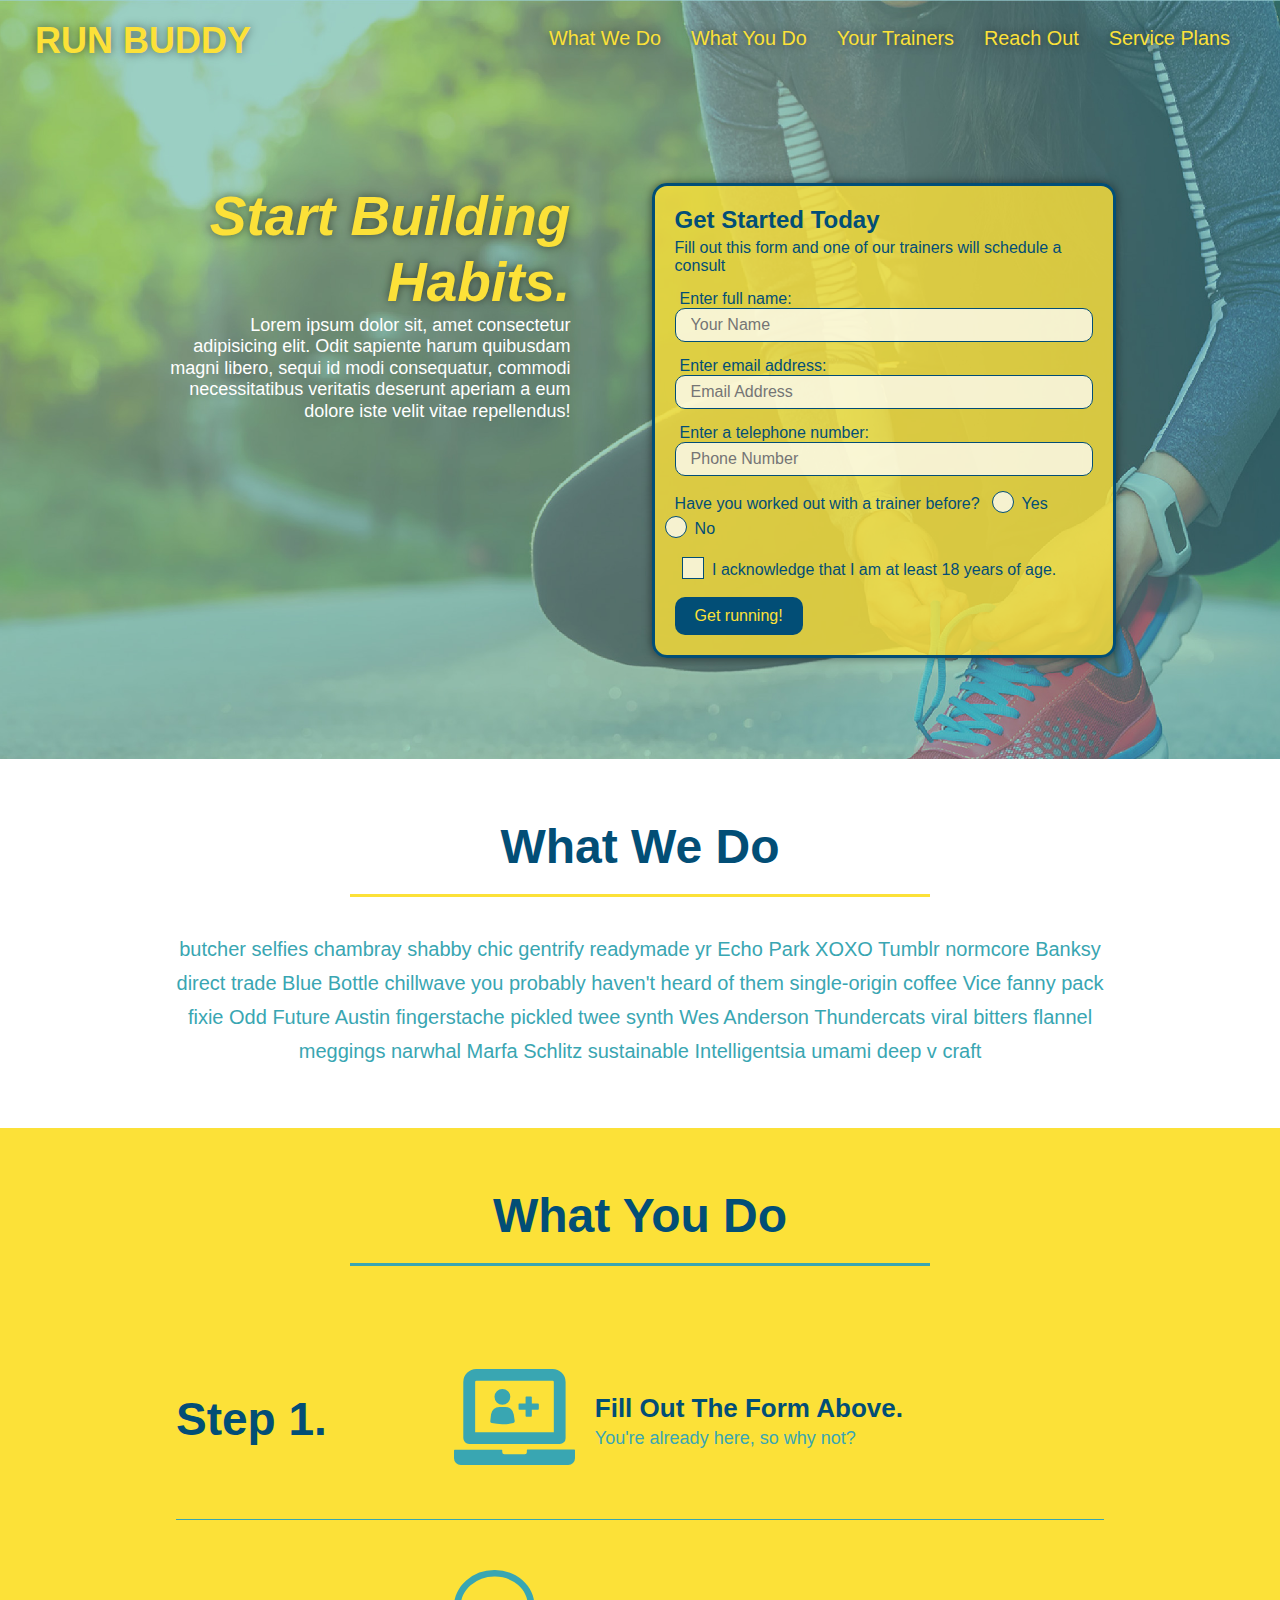
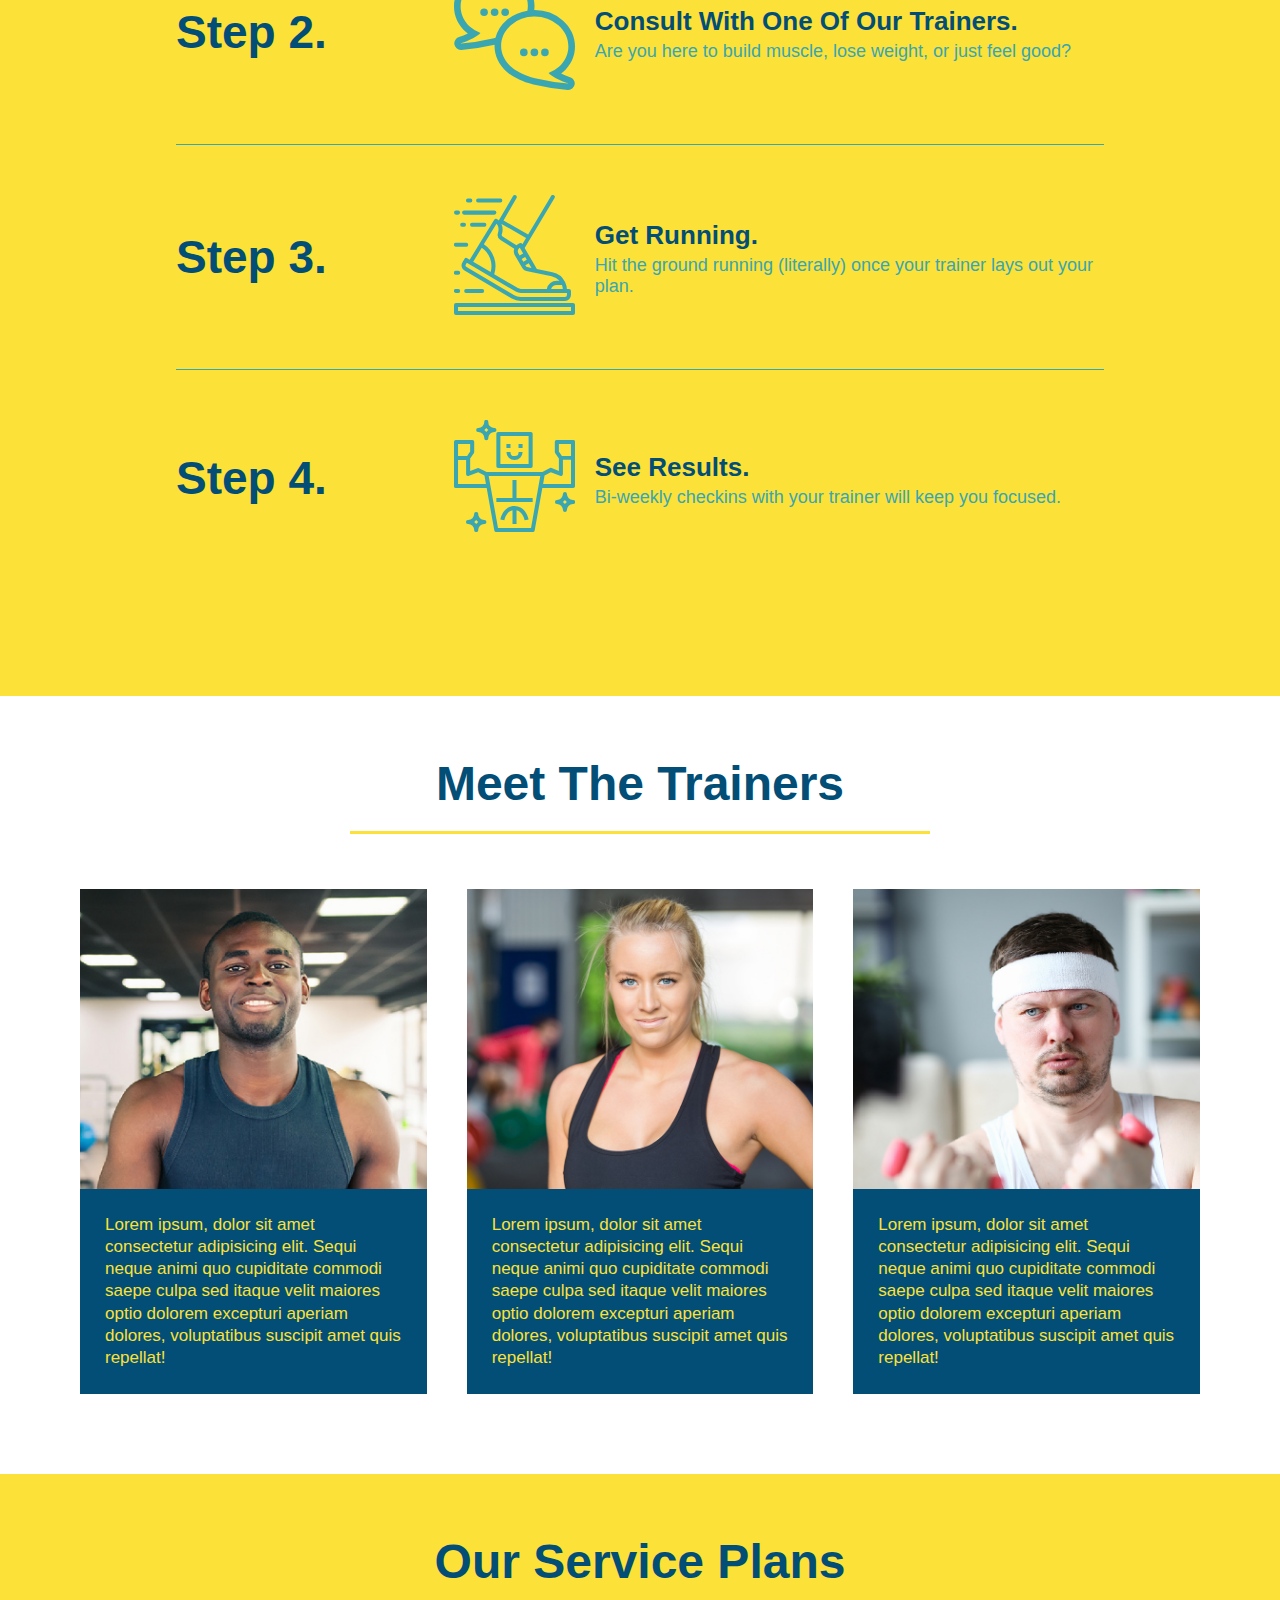
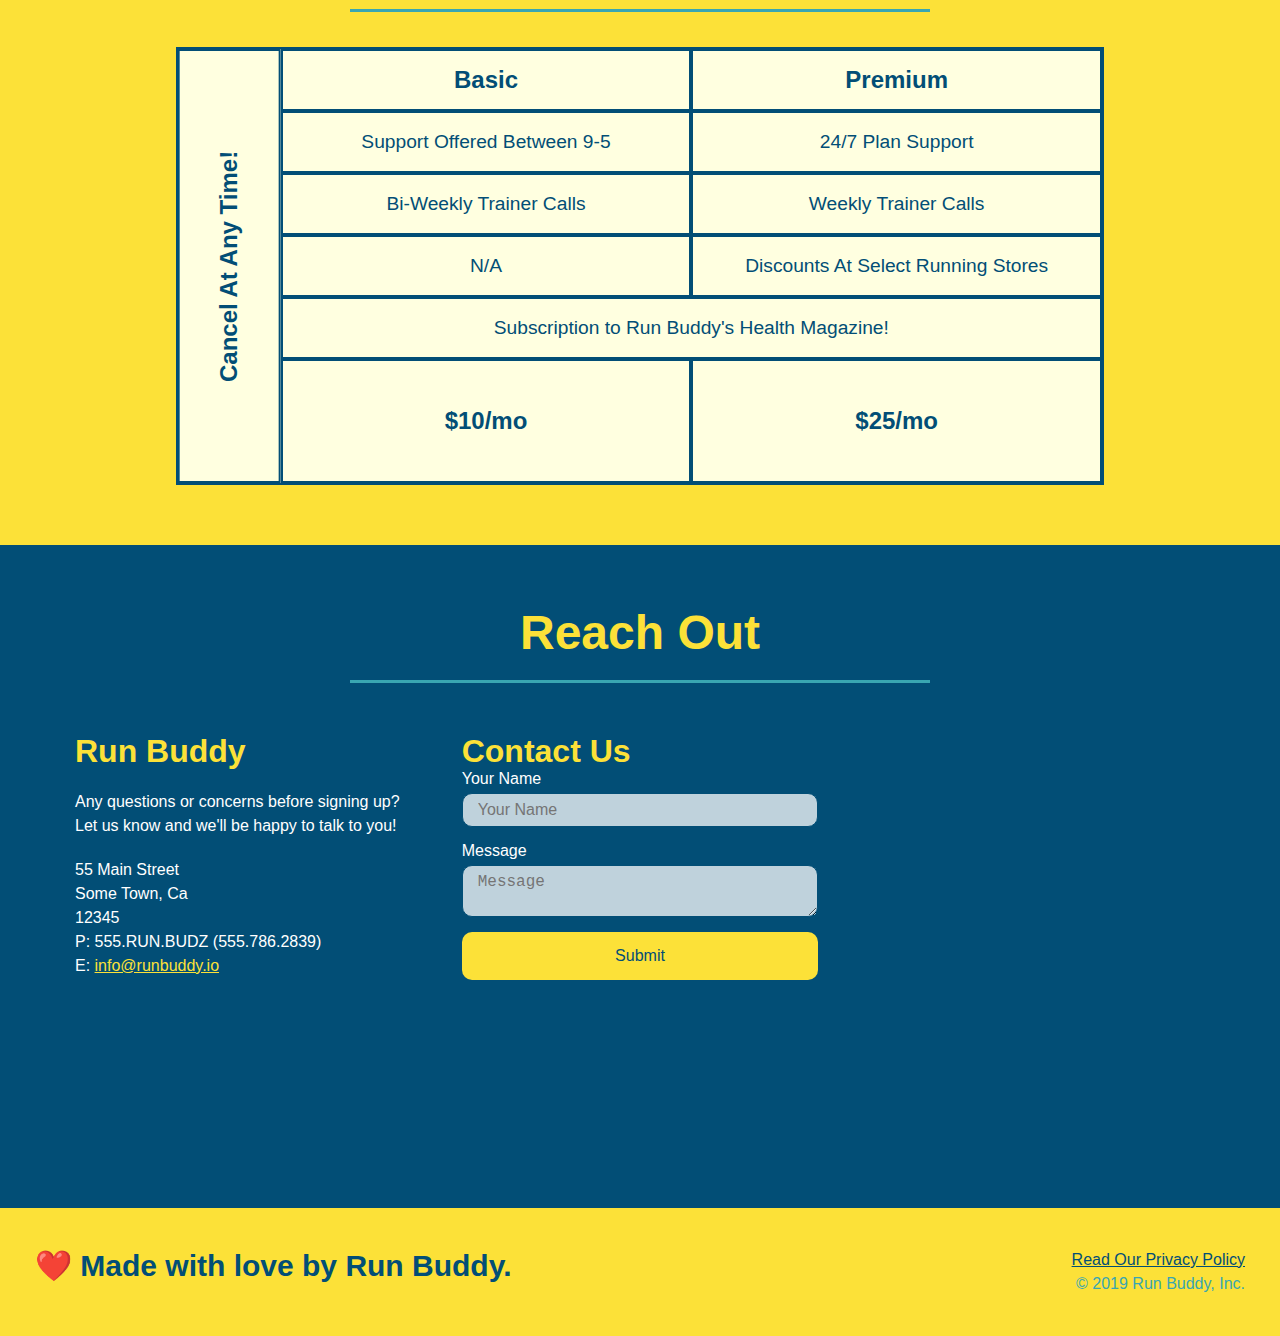
<file: index.html>
<!DOCTYPE html>
<html lang="en">

<head>
    <meta name="viewport" content="width=device-width, initial-scale=1.0" />
    <meta charset="UTF-8">
    <title>Run Buddy</title>
    <link rel="stylesheet" href="./assets/css/style.css" />
</head>

<body>
    <!-- navigation -->
    <header>
        <h1>
            <a href="/">RUN BUDDY</a>
        </h1>
        <nav>
            <ul>
                <li>
                    <a href="#what-we-do">What We Do</a>
                </li>
                <li>
                    <a href="#what-you-do">What You Do</a>
                </li>
                <li>
                    <a href="#your-trainers">Your Trainers</a>
                </li>
                <li>
                    <a href="#reach-out">Reach Out</a>
                </li>
                <li>
                    <a href="#service-plans">Service Plans</a>
                </li>
            </ul>
        </nav>
    </header>

    <!-- hero/jumbotron -->
    <section class="hero">
        <div class="hero-cta">
            <h2>Start Building Habits.</h2>
            <p>
                Lorem ipsum dolor sit, amet consectetur adipisicing elit. Odit sapiente harum quibusdam magni libero,
                sequi id modi consequatur, commodi necessitatibus veritatis deserunt aperiam a eum dolore iste velit
                vitae repellendus!
            </p>
        </div>
        <div class="hero-form">
            <h3>Get Started Today</h3>
            <p>Fill out this form and one of our trainers will schedule a consult</p>
            <form>
                <label for="name">Enter full name:</label>
                <input class="form-input" type="text" placeholder="Your Name" name="name" id="name" />
                <label for="email">Enter email address:</label>
                <input class="form-input" type="email" placeholder="Email Address" name="email" id="email" />
                <label for="phone">Enter a telephone number:</label>
                <input class="form-input" type="tel" placeholder="Phone Number" name="phone" id="phone" />
                <p>
                    Have you worked out with a trainer before?
                    <span class="radio-wrapper">
                        <input type="radio" name="trainer-confirm" id="trainer-yes" />
                        <label for="trainer-yes">Yes</label>
                    </span>
                    <span class="radio-wrapper">
                        <input type="radio" name="trainer-confirm" id="trainer-no" />
                        <label for="trainer-no">No</label>
                    </span>
                </p>
                <p>
                    <span class="checkbox-wrapper">
                        <input type="checkbox" name="age-confirm" id="checkbox" />
                        <label for="checkbox"></label>
                        I acknowledge that I am at least 18 years of age.
                        </label>
                    </span>
                </p>
                <button type="submit">
                    Get running!
                </button>
            </form>
        </div>
    </section>

    <!-- "what we do" section -->
    <section id="what-we-do" class="intro">
        <div class="flex-row">
            <h2 class="section-title primary-border">What We Do</h2>
        </div>
        <div class="flex-row">
            <p>
                butcher selfies chambray shabby chic gentrify readymade yr Echo Park XOXO Tumblr normcore Banksy direct
                trade Blue Bottle chillwave you probably haven't heard of them single-origin coffee Vice fanny pack
                fixie Odd Future Austin fingerstache pickled twee synth Wes Anderson Thundercats viral bitters flannel
                meggings narwhal Marfa Schlitz sustainable Intelligentsia umami deep v craft
            </p>
        </div>
    </section>

    <!-- "what you do" section -->
    <section id="what-you-do" class="steps">
        <div class="flex-row">
            <h2 class="section-title secondary-border">What You Do</h2>
        </div><br>
        <div class="step">
            <h3>Step 1.</h3>
            <div class="step-info">
                <div class="step-img">
                    <img src="./assets/images/step-1.svg" alt="" />
                </div>
                <div class="step-text">
                    <h4>Fill Out The Form Above.</h4>
                    <p>You're already here, so why not?</p>
                </div>
            </div>
        </div>
        <div class="step">
            <h3>Step 2.</h3>
            <div class="step-info">
                <div class="step-img">
                    <img src="./assets/images/step-2.svg" alt="" />
                </div>
                <div class="step-text">
                    <h4>Consult With One Of Our Trainers.</h4>
                    <p>Are you here to build muscle, lose weight, or just feel good?</p>
                </div>
            </div>
        </div>
        <div class="step">
            <h3>Step 3.</h3>
            <div class="step-info">
                <div class="step-img">
                    <img src="./assets/images/step-3.svg" alt="" />
                </div>
                <div class="step-text">
                    <h4>Get Running.</h4>
                    <p>Hit the ground running (literally) once your trainer lays out your plan.</p>
                </div>
            </div>
        </div>
        <div class="step">
            <h3>Step 4.</h3>
            <div class="step-info">
                <div class="step-img">
                    <img src="./assets/images/step-4.svg" alt="" />
                </div>
                <div class="step-text">
                    <h4>See Results.</h4>
                    <p>Bi-weekly checkins with your trainer will keep you focused.</p>
                </div>
            </div>
        </div>
    </section>

    <!-- "meet the trainers" section -->
    <section id="your-trainers">
        <div class="flex-row">
            <h2 class="section-title primary-border">Meet The Trainers</h2>
        </div>
        <div class="trainers">
            <article class="trainer">
                <div class="trainer-img trainer-1">
                    <div>
                        <h3>Arron Stephens</h3>
                        <h4>Speed / Strength</h4>
                    </div>
                </div>
                <div class="trainer-bio">
                    <h3>Arron Stephens</h3>
                    <h4>Speed / Strength</h4>
                    <p>
                        Lorem ipsum, dolor sit amet consectetur adipisicing elit. Sequi neque animi quo cupiditate
                        commodi saepe culpa sed itaque velit maiores optio dolorem excepturi aperiam dolores,
                        voluptatibus suscipit amet quis repellat!
                    </p>
                </div>
            </article>

            <article class="trainer">
                <div class="trainer-img trainer-2">
                    <div>
                        <h3>Joanna Gill</h3>
                        <h4>Endurance</h4>
                    </div>
                </div>
                <div class="trainer-bio">
                    <h3>Joanna Gill</h3>
                    <h4>Endurance</h4>
                    <p>
                        Lorem ipsum, dolor sit amet consectetur adipisicing elit. Sequi neque animi quo cupiditate
                        commodi saepe culpa sed itaque velit maiores optio dolorem excepturi aperiam dolores,
                        voluptatibus suscipit amet quis repellat!
                    </p>
                </div>
            </article>

            <article class="trainer">
                <div class="trainer-img trainer-3">
                    <div>
                        <h3>Harry "the Headband" Smith</h3>
                        <h4>Strength</h4>
                    </div>
                </div>
                <div class="trainer-bio">
                    <h3>Harry "the Headband" Smith</h3>
                    <h4>Strength</h4>
                    <p>
                        Lorem ipsum, dolor sit amet consectetur adipisicing elit. Sequi neque animi quo cupiditate
                        commodi saepe culpa sed itaque velit maiores optio dolorem excepturi aperiam dolores,
                        voluptatibus suscipit amet quis repellat!
                    </p>
                </div>
            </article>
        </div>
    </section>

    <!-- "#service-plans" section -->
    <section id="service-plans" class="services">
        <h2 class="section-title secondary-border">
            Our Service Plans
        </h2>
        <div class="service-grid-wrapper">
            <div class="service-grid-container">
                <!-- Headers -->
                <div class="service-grid-item grid-head basic">
                    Basic
                </div>
                <div class="service-grid-item grid-head premium">
                    Premium
                </div>
                <!-- Body -->
                <div class="service-grid-item basic">
                    Support Offered Between 9-5
                </div>
                <div class="service-grid-item premium">
                    24/7 Plan Support
                </div>
                <div class="service-grid-item basic">
                    Bi-Weekly Trainer Calls
                </div>
                <div class="service-grid-item premium">
                    Weekly Trainer Calls
                </div>
                <div class="service-grid-item basic">
                    N/A
                </div>
                <div class="service-grid-item premium">
                    Discounts At Select Running Stores
                </div>
                <div class="service-grid-item both">
                    Subscription to Run Buddy's Health Magazine!
                </div>
                <div class="service-grid-item grid-price basic">
                    $10/mo
                </div>
                <div class="service-grid-item grid-price premium">
                    $25/mo
                </div>
                <div class="service-grid-item cancel">
                    Cancel At Any Time!
                </div>
            </div><!-- div service-grid-container -->
        </div><!-- div service-grid-wrapper -->
    </section>

    <!-- "reach out" section -->
    <section id="reach-out" class="contact">
        <div class="flex-row">
            <h2 class="section-title secondary-border">Reach Out</h2>
        </div>
        <div class="contact-info">
            <div>
                <h3>Run Buddy</h3>
                <p>
                    Any questions or concerns before signing up?
                    <br>
                    Let us know and we'll be happy to talk to you!
                </p>
                <address>
                    55 Main Street<br>
                    Some Town, Ca<br>
                    12345<br>
                    P: 555.RUN.BUDZ (555.786.2839)
                    <br>
                    E: <a href="mailto:info@runbuddy.io">info@runbuddy.io</a>
                </address>
            </div>
            <div class="contact-form">
                <h3>Contact Us</h3>
                <form>
                    <label for="contact-name">Your Name</label>
                    <input type="text" id="contact-name" placeholder="Your Name" />

                    <label for="contact-message">Message</label>
                    <textarea id="contact-message" placeholder="Message"></textarea>

                    <button type="submit">Submit</button>
                </form>
            </div>
            <iframe
                src="https://www.google.com/maps/embed?pb=!1m18!1m12!1m3!1d3307.898280891386!2d-118.47694399999999!3d33.995146399999996!2m3!1f0!2f0!3f0!3m2!1i1024!2i768!4f13.1!3m3!1m2!1s0x80c2bad24864448f%3A0xec0c122410632e3f!2sMain%20St%2C%20Los%20Angeles%2C%20CA!5e0!3m2!1sen!2sus!4v1588051365502!5m2!1sen!2sus"
                frameborder="0" style="border:0;" allowfullscreen="" aria-hidden="false" tabindex="0">
            </iframe>
        </div>
    </section>

    <!-- footer -->
    <footer>
        <h2>❤️ Made with love by Run Buddy.</h2>
        <div>
            <a href="./privacy-policy.html">Read Our Privacy Policy</a><br>
            &copy; 2019 Run Buddy, Inc.
        </div>
    </footer>
</body>

</html>
</file>
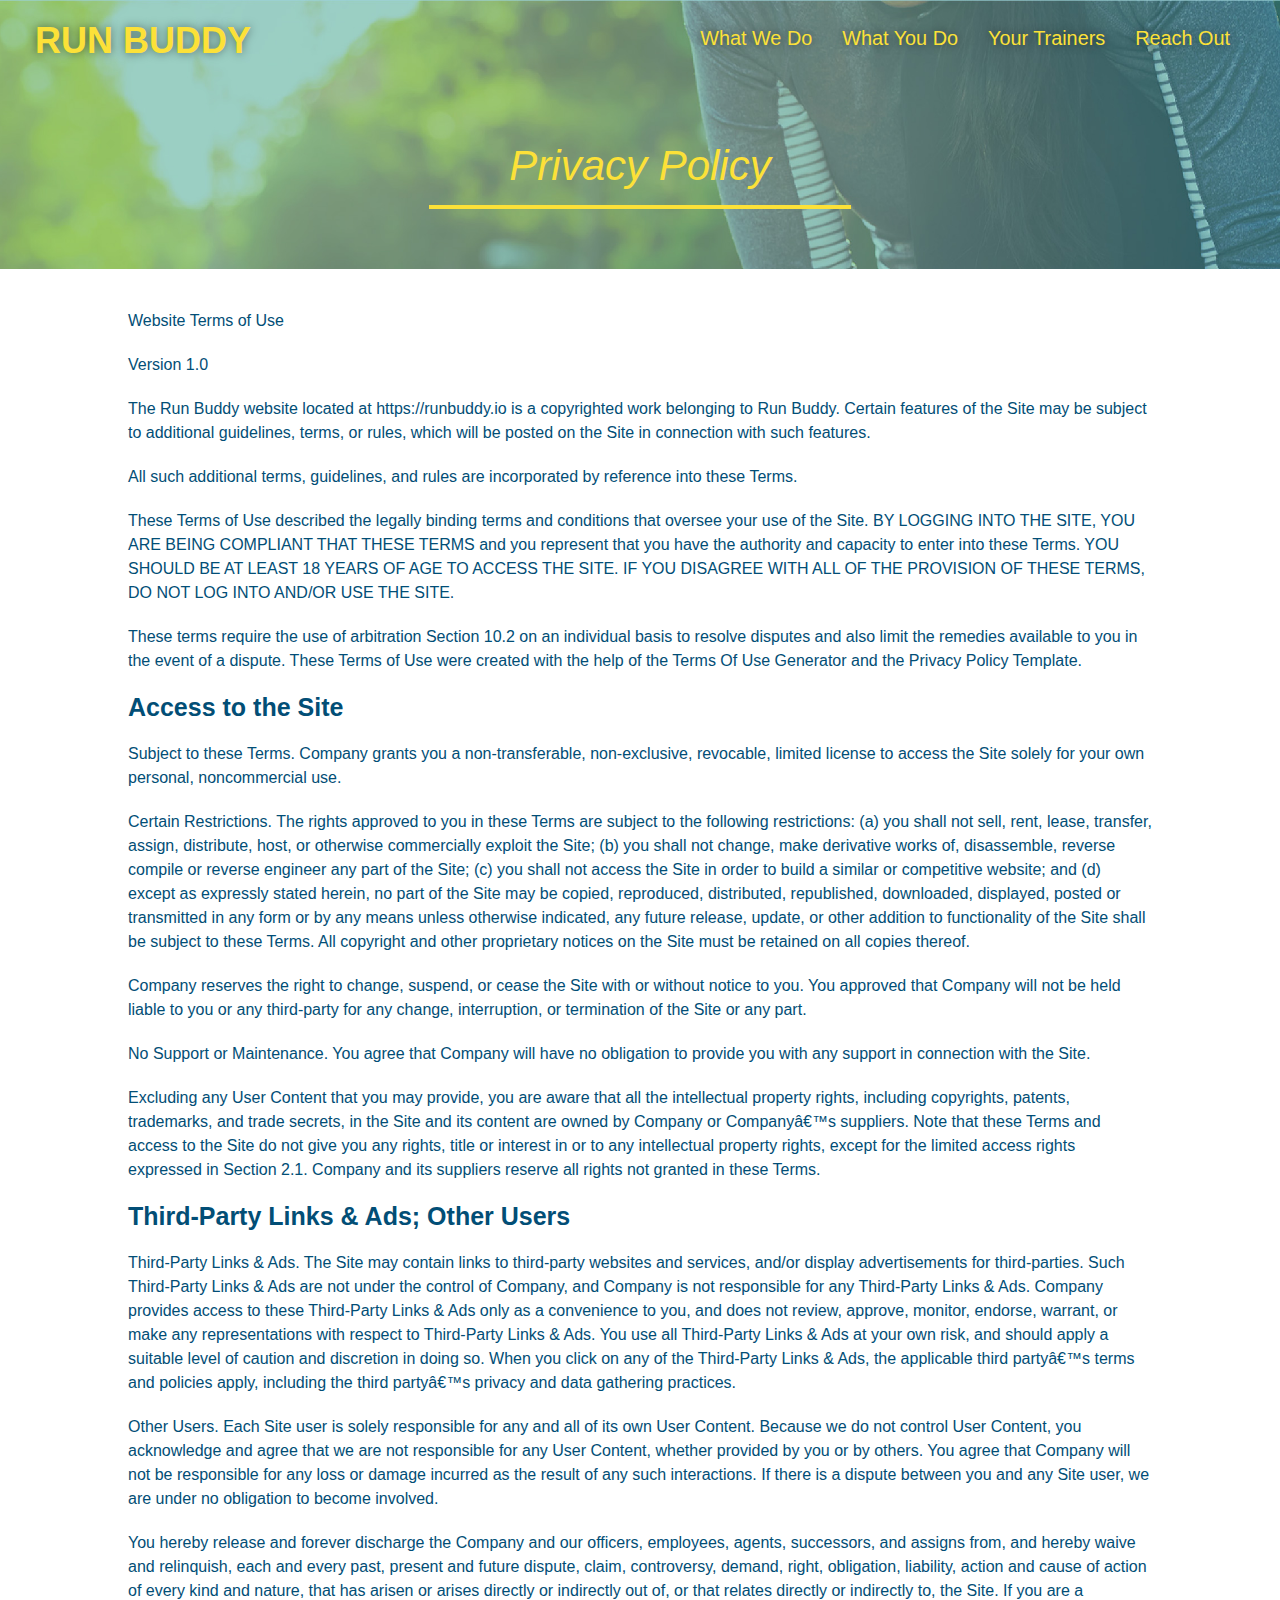
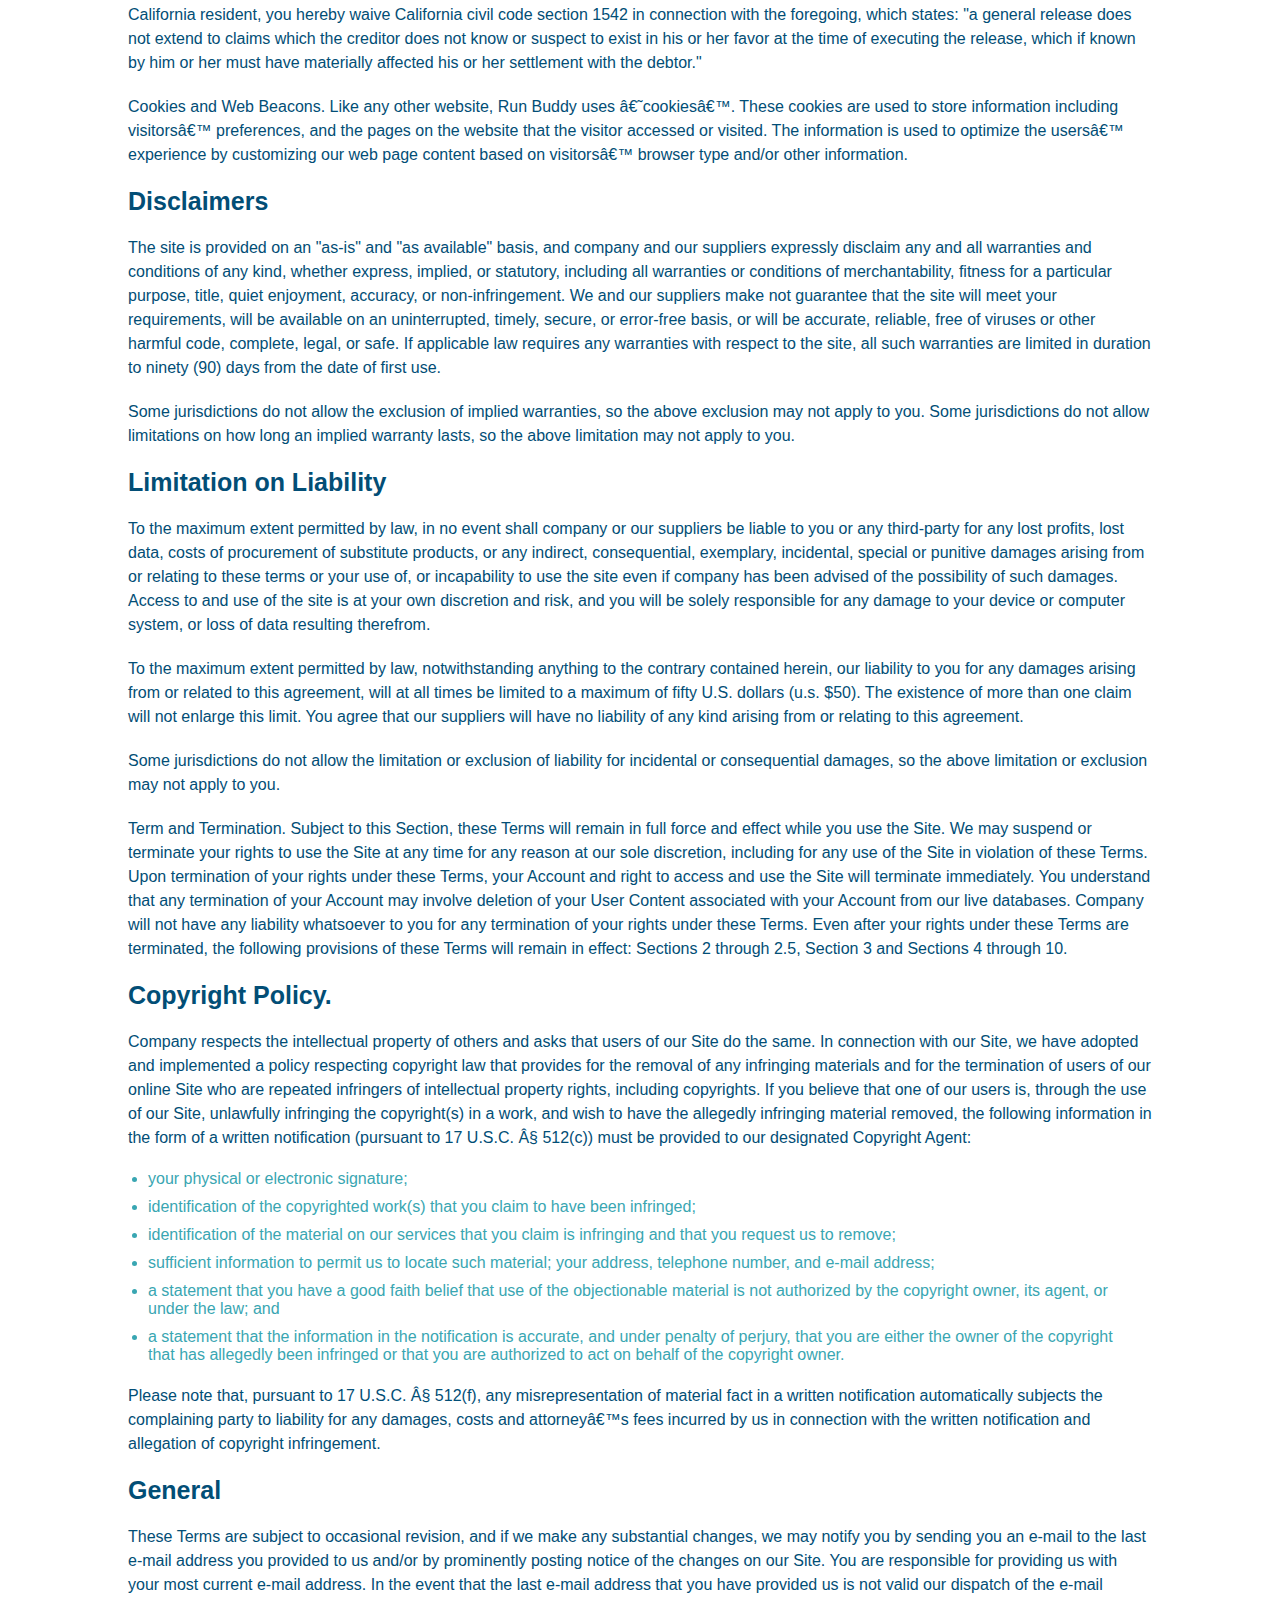
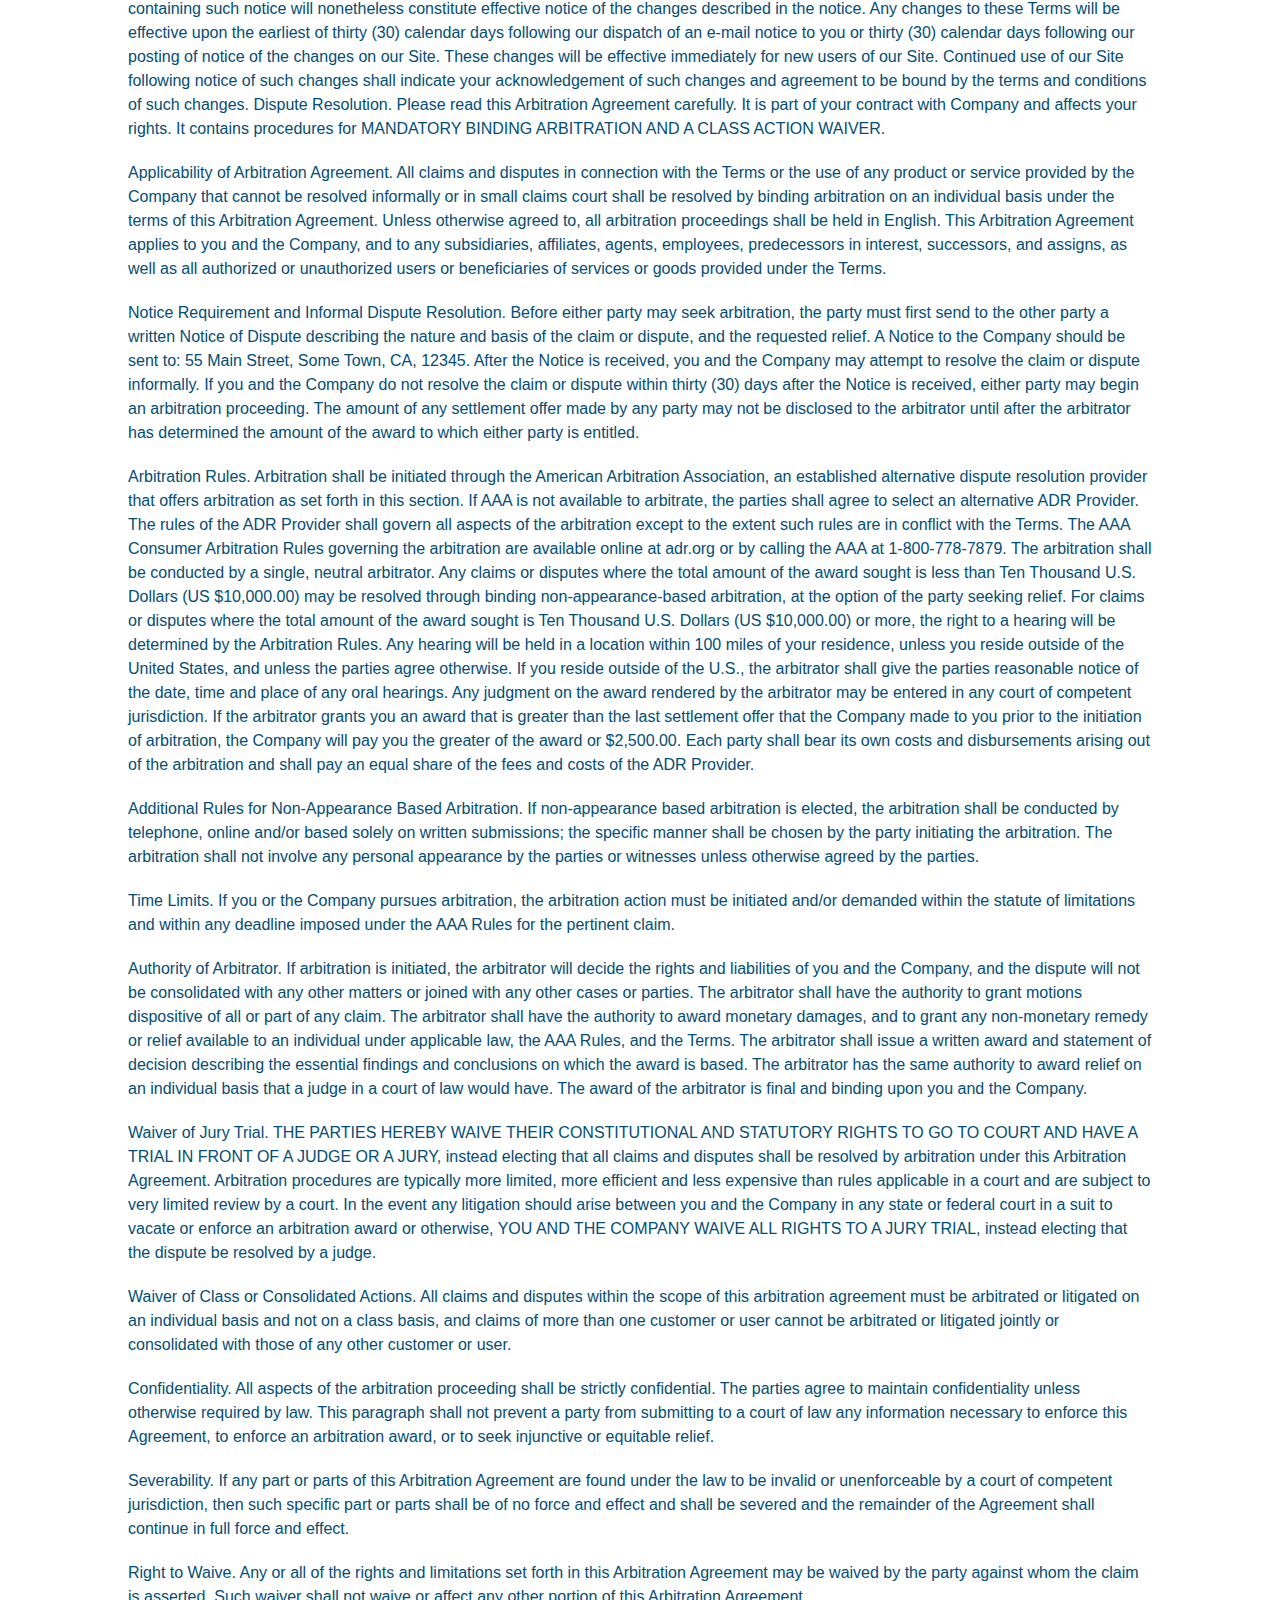
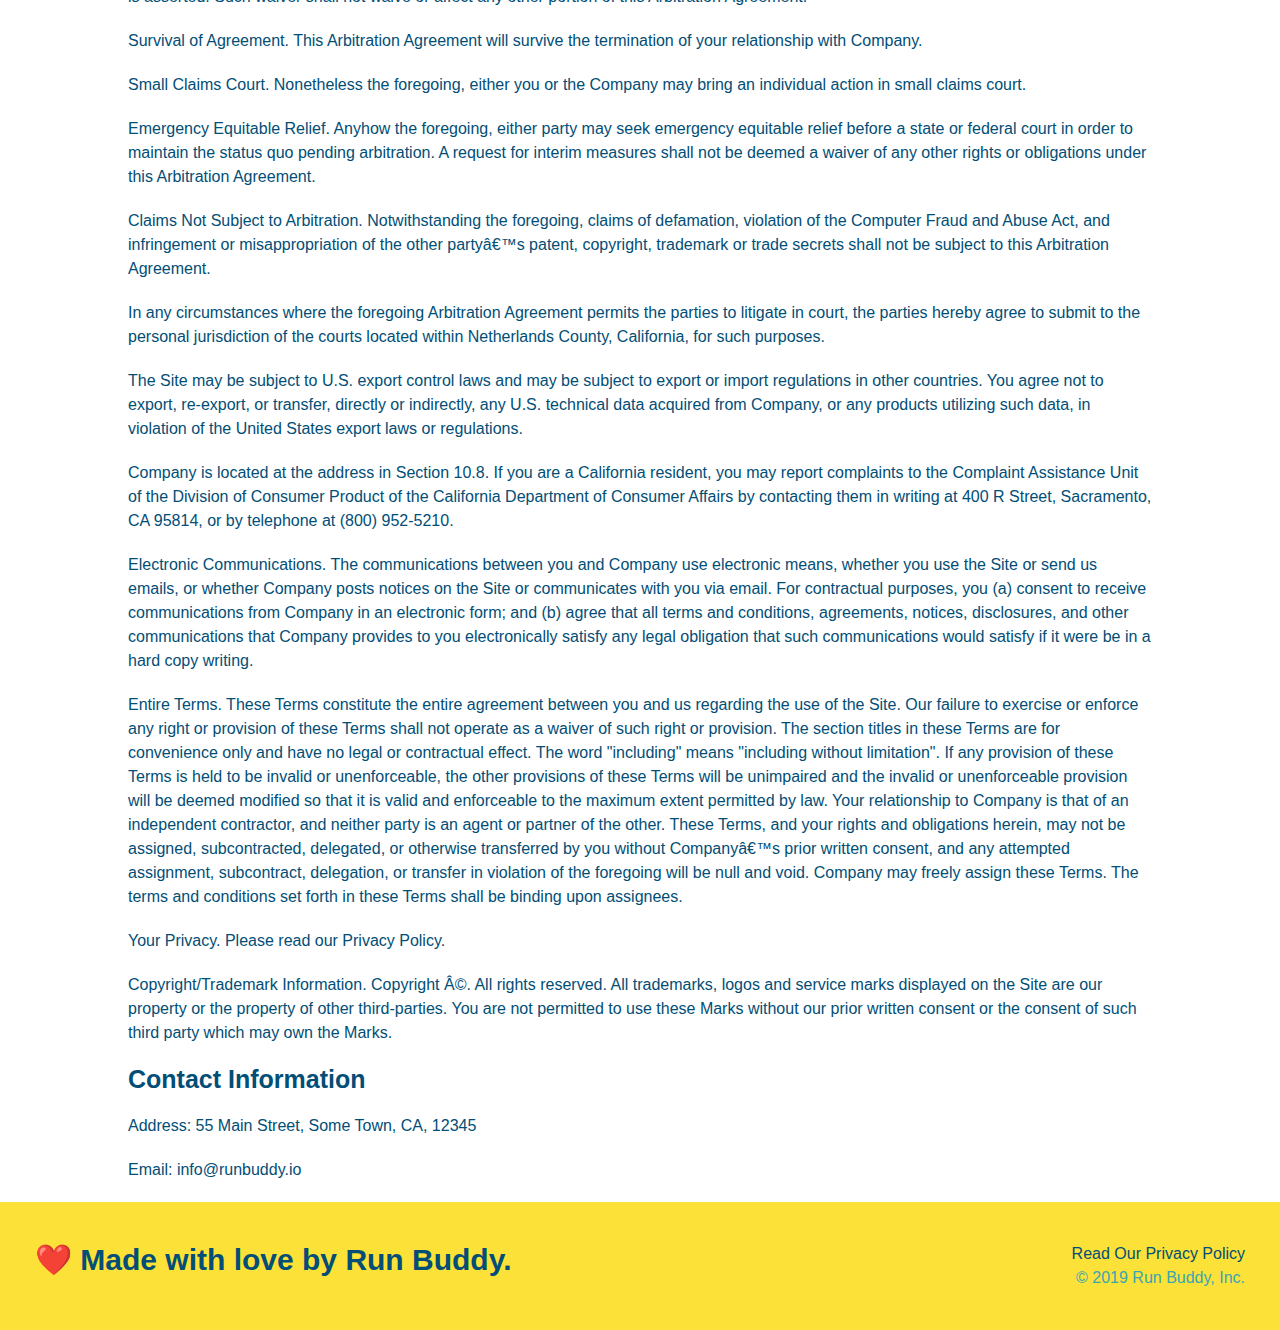
<file: privacy-policy.html>
<!DOCTYPE html>
<html lang="en">

<head>
  <meta charset="UTF-8">
  <meta name="viewport" content="width=device-width, initial-scale=1.0" />
  <title>Privacy Policy - Run Buddy</title>
  <link rel="stylesheet" href="./assets/css/style.css" />
  <link rel="stylesheet" href="./assets/css/secondary-styles.css" />
</head>

<body>
  <!-- navigation -->
  <header>
    <h1>
      <a href="/">RUN BUDDY</a>
    </h1>
    <nav>
      <ul>
        <li>
          <a href="./index.html#what-we-do">What We Do</a>
        </li>
        <li>
          <a href="./index.html#what-you-do">What You Do</a>
        </li>
        <li>
          <a href="./index.html#your-trainers">Your Trainers</a>
        </li>
        <li>
          <a href="./index.html#reach-out">Reach Out</a>
        </li>
      </ul>
    </nav>
  </header>

  <!-- Hero -->
  <section class="hero">
    <h2 class="page-title">
      Privacy Policy
    </h2>
  </section>
  <!-- Body -->
  <article class="secondary-content">
    <p>
      Website Terms of Use
    </p>

    <p>
      Version 1.0
    </p>

    <p>
      The Run Buddy website located at https://runbuddy.io is a copyrighted work belonging to Run Buddy. Certain
      features of the Site may be subject to additional guidelines, terms, or rules, which will be posted on the Site
      in connection with such features.
    </p>

    <p>
      All such additional terms, guidelines, and rules are incorporated by reference into these Terms.
    </p>

    <p>
      These Terms of Use described the legally binding terms and conditions that oversee your use of the Site. BY
      LOGGING INTO THE SITE, YOU ARE BEING COMPLIANT THAT THESE TERMS and you represent that you have the authority
      and capacity to enter into these Terms. YOU SHOULD BE AT LEAST 18 YEARS OF AGE TO ACCESS THE SITE. IF YOU
      DISAGREE WITH ALL OF THE PROVISION OF THESE TERMS, DO NOT LOG INTO AND/OR USE THE SITE.
    </p>

    <p>
      These terms require the use of arbitration Section 10.2 on an individual basis to resolve disputes and also
      limit the remedies available to you in the event of a dispute. These Terms of Use were created with the help of
      the Terms Of Use Generator and the Privacy Policy Template.
    </p>

    <h3>
      Access to the Site
    </h3>

    <p>
      Subject to these Terms. Company grants you a non-transferable, non-exclusive, revocable, limited license to
      access the Site solely for your own personal, noncommercial use.
    </p>

    <p>
      Certain Restrictions. The rights approved to you in these Terms are subject to the following restrictions: (a)
      you shall not sell, rent, lease, transfer, assign, distribute, host, or otherwise commercially exploit the Site;
      (b) you shall not change, make derivative works of, disassemble, reverse compile or reverse engineer any part of
      the Site; (c) you shall not access the Site in order to build a similar or competitive website; and (d) except
      as expressly stated herein, no part of the Site may be copied, reproduced, distributed, republished, downloaded,
      displayed, posted or transmitted in any form or by any means unless otherwise indicated, any future release,
      update, or other addition to functionality of the Site shall be subject to these Terms. All copyright and other
      proprietary notices on the Site must be retained on all copies thereof.
    </p>

    <p>
      Company reserves the right to change, suspend, or cease the Site with or without notice to you. You approved
      that Company will not be held liable to you or any third-party for any change, interruption, or termination of
      the Site or any part.
    </p>

    <p>
      No Support or Maintenance. You agree that Company will have no obligation to provide you with any support in
      connection with the Site.
    </p>

    <p>
      Excluding any User Content that you may provide, you are aware that all the intellectual property rights,
      including copyrights, patents, trademarks, and trade secrets, in the Site and its content are owned by Company
      or Companyâ€™s suppliers. Note that these Terms and access to the Site do not give you any rights, title or
      interest in or to any intellectual property rights, except for the limited access rights expressed in Section
      2.1. Company and its suppliers reserve all rights not granted in these Terms.
    </p>

    <h3>
      Third-Party Links & Ads; Other Users
    </h3>

    <p>
      Third-Party Links & Ads. The Site may contain links to third-party websites and services, and/or display
      advertisements for third-parties. Such Third-Party Links & Ads are not under the control of Company, and Company
      is not responsible for any Third-Party Links & Ads. Company provides access to these Third-Party Links & Ads
      only as a convenience to you, and does not review, approve, monitor, endorse, warrant, or make any
      representations with respect to Third-Party Links & Ads. You use all Third-Party Links & Ads at your own risk,
      and should apply a suitable level of caution and discretion in doing so. When you click on any of the
      Third-Party Links & Ads, the applicable third partyâ€™s terms and policies apply, including the third partyâ€™s
      privacy and data gathering practices.
    </p>

    <p>
      Other Users. Each Site user is solely responsible for any and all of its own User Content. Because we do not
      control User Content, you acknowledge and agree that we are not responsible for any User Content, whether
      provided by you or by others. You agree that Company will not be responsible for any loss or damage incurred as
      the result of any such interactions. If there is a dispute between you and any Site user, we are under no
      obligation to become involved.
    </p>

    <p>
      You hereby release and forever discharge the Company and our officers, employees, agents, successors, and
      assigns from, and hereby waive and relinquish, each and every past, present and future dispute, claim,
      controversy, demand, right, obligation, liability, action and cause of action of every kind and nature, that has
      arisen or arises directly or indirectly out of, or that relates directly or indirectly to, the Site. If you are
      a California resident, you hereby waive California civil code section 1542 in connection with the foregoing,
      which states: "a general release does not extend to claims which the creditor does not know or suspect to exist
      in his or her favor at the time of executing the release, which if known by him or her must have materially
      affected his or her settlement with the debtor."
    </p>

    <p>
      Cookies and Web Beacons. Like any other website, Run Buddy uses â€˜cookiesâ€™. These cookies are used to store
      information including visitorsâ€™ preferences, and the pages on the website that the visitor accessed or visited.
      The information is used to optimize the usersâ€™ experience by customizing our web page content based on
      visitorsâ€™
      browser type and/or other information.
    </p>

    <h3>
      Disclaimers
    </h3>

    <p>
      The site is provided on an "as-is" and "as available" basis, and company and our suppliers expressly disclaim
      any and all warranties and conditions of any kind, whether express, implied, or statutory, including all
      warranties or conditions of merchantability, fitness for a particular purpose, title, quiet enjoyment, accuracy,
      or non-infringement. We and our suppliers make not guarantee that the site will meet your requirements, will be
      available on an uninterrupted, timely, secure, or error-free basis, or will be accurate, reliable, free of
      viruses or other harmful code, complete, legal, or safe. If applicable law requires any warranties with respect
      to the site, all such warranties are limited in duration to ninety (90) days from the date of first use.
    </p>

    <p>
      Some jurisdictions do not allow the exclusion of implied warranties, so the above exclusion may not apply to
      you. Some jurisdictions do not allow limitations on how long an implied warranty lasts, so the above limitation
      may not apply to you.
    </p>

    <h3>
      Limitation on Liability
    </h3>

    <p>
      To the maximum extent permitted by law, in no event shall company or our suppliers be liable to you or any
      third-party for any lost profits, lost data, costs of procurement of substitute products, or any indirect,
      consequential, exemplary, incidental, special or punitive damages arising from or relating to these terms or
      your use of, or incapability to use the site even if company has been advised of the possibility of such
      damages. Access to and use of the site is at your own discretion and risk, and you will be solely responsible
      for any damage to your device or computer system, or loss of data resulting therefrom.
    </p>

    <p>
      To the maximum extent permitted by law, notwithstanding anything to the contrary contained herein, our liability
      to you for any damages arising from or related to this agreement, will at all times be limited to a maximum of
      fifty U.S. dollars (u.s. $50). The existence of more than one claim will not enlarge this limit. You agree that
      our suppliers will have no liability of any kind arising from or relating to this agreement.
    </p>

    <p>
      Some jurisdictions do not allow the limitation or exclusion of liability for incidental or consequential
      damages, so the above limitation or exclusion may not apply to you.
    </p>

    <p>
      Term and Termination. Subject to this Section, these Terms will remain in full force and effect while you use
      the Site. We may suspend or terminate your rights to use the Site at any time for any reason at our sole
      discretion, including for any use of the Site in violation of these Terms. Upon termination of your rights under
      these Terms, your Account and right to access and use the Site will terminate immediately. You understand that
      any termination of your Account may involve deletion of your User Content associated with your Account from our
      live databases. Company will not have any liability whatsoever to you for any termination of your rights under
      these Terms. Even after your rights under these Terms are terminated, the following provisions of these Terms
      will remain in effect: Sections 2 through 2.5, Section 3 and Sections 4 through 10.
    </p>

    <h3>
      Copyright Policy.
    </h3>

    <p>
      Company respects the intellectual property of others and asks that users of our Site do the same. In connection
      with our Site, we have adopted and implemented a policy respecting copyright law that provides for the removal
      of any infringing materials and for the termination of users of our online Site who are repeated infringers of
      intellectual property rights, including copyrights. If you believe that one of our users is, through the use of
      our Site, unlawfully infringing the copyright(s) in a work, and wish to have the allegedly infringing material
      removed, the following information in the form of a written notification (pursuant to 17 U.S.C. Â§ 512(c)) must
      be provided to our designated Copyright Agent:
    </p>

    <ul>
      <li>
        your physical or electronic signature;
      </li>
      <li>
        identification of the copyrighted work(s) that you claim to have been infringed;
      </li>
      <li>
        identification of the material on our services that you claim is infringing and that you request us to remove;
      </li>
      <li>
        sufficient information to permit us to locate such material; your address, telephone number, and e-mail
        address;
      </li>
      <li>
        a statement that you have a good faith belief that use of the objectionable material is not authorized by the
        copyright owner, its agent, or under the law; and
      </li>
      <li>
        a statement that the information in the notification is accurate, and under penalty of perjury, that you are
        either the owner of the copyright that has allegedly been infringed or that you are authorized to act on
        behalf of the copyright owner.
      </li>
    </ul>

    <p>
      Please note that, pursuant to 17 U.S.C. Â§ 512(f), any misrepresentation of material fact in a written
      notification automatically subjects the complaining party to liability for any damages, costs and attorneyâ€™s
      fees incurred by us in connection with the written notification and allegation of copyright infringement.
    </p>

    <h3>
      General
    </h3>

    <p>
      These Terms are subject to occasional revision, and if we make any substantial changes, we may notify you by
      sending you an e-mail to the last e-mail address you provided to us and/or by prominently posting notice of the
      changes on our Site. You are responsible for providing us with your most current e-mail address. In the event
      that the last e-mail address that you have provided us is not valid our dispatch of the e-mail containing such
      notice will nonetheless constitute effective notice of the changes described in the notice. Any changes to these
      Terms will be effective upon the earliest of thirty (30) calendar days following our dispatch of an e-mail
      notice to you or thirty (30) calendar days following our posting of notice of the changes on our Site. These
      changes will be effective immediately for new users of our Site. Continued use of our Site following notice of
      such changes shall indicate your acknowledgement of such changes and agreement to be bound by the terms and
      conditions of such changes. Dispute Resolution. Please read this Arbitration Agreement carefully. It is part of
      your contract with Company and affects your rights. It contains procedures for MANDATORY BINDING ARBITRATION AND
      A CLASS ACTION WAIVER.
    </p>

    <p>
      Applicability of Arbitration Agreement. All claims and disputes in connection with the Terms or the use of any
      product or service provided by the Company that cannot be resolved informally or in small claims court shall be
      resolved by binding arbitration on an individual basis under the terms of this Arbitration Agreement. Unless
      otherwise agreed to, all arbitration proceedings shall be held in English. This Arbitration Agreement applies to
      you and the Company, and to any subsidiaries, affiliates, agents, employees, predecessors in interest,
      successors, and assigns, as well as all authorized or unauthorized users or beneficiaries of services or goods
      provided under the Terms.
    </p>

    <p>
      Notice Requirement and Informal Dispute Resolution. Before either party may seek arbitration, the party must
      first send to the other party a written Notice of Dispute describing the nature and basis of the claim or
      dispute, and the requested relief. A Notice to the Company should be sent to: 55 Main Street, Some Town, CA,
      12345. After the Notice is received, you and the Company may attempt to resolve the claim or dispute informally.
      If you and the Company do not resolve the claim or dispute within thirty (30) days after the Notice is received,
      either party may begin an arbitration proceeding. The amount of any settlement offer made by any party may not
      be disclosed to the arbitrator until after the arbitrator has determined the amount of the award to which either
      party is entitled.
    </p>

    <p>
      Arbitration Rules. Arbitration shall be initiated through the American Arbitration Association, an established
      alternative dispute resolution provider that offers arbitration as set forth in this section. If AAA is not
      available to arbitrate, the parties shall agree to select an alternative ADR Provider. The rules of the ADR
      Provider shall govern all aspects of the arbitration except to the extent such rules are in conflict with the
      Terms. The AAA Consumer Arbitration Rules governing the arbitration are available online at adr.org or by
      calling the AAA at 1-800-778-7879. The arbitration shall be conducted by a single, neutral arbitrator. Any
      claims or disputes where the total amount of the award sought is less than Ten Thousand U.S. Dollars (US
      $10,000.00) may be resolved through binding non-appearance-based arbitration, at the option of the party seeking
      relief. For claims or disputes where the total amount of the award sought is Ten Thousand U.S. Dollars (US
      $10,000.00) or more, the right to a hearing will be determined by the Arbitration Rules. Any hearing will be
      held in a location within 100 miles of your residence, unless you reside outside of the United States, and
      unless the parties agree otherwise. If you reside outside of the U.S., the arbitrator shall give the parties
      reasonable notice of the date, time and place of any oral hearings. Any judgment on the award rendered by the
      arbitrator may be entered in any court of competent jurisdiction. If the arbitrator grants you an award that is
      greater than the last settlement offer that the Company made to you prior to the initiation of arbitration, the
      Company will pay you the greater of the award or $2,500.00. Each party shall bear its own costs and
      disbursements arising out of the arbitration and shall pay an equal share of the fees and costs of the ADR
      Provider.
    </p>

    <p>
      Additional Rules for Non-Appearance Based Arbitration. If non-appearance based arbitration is elected, the
      arbitration shall be conducted by telephone, online and/or based solely on written submissions; the specific
      manner shall be chosen by the party initiating the arbitration. The arbitration shall not involve any personal
      appearance by the parties or witnesses unless otherwise agreed by the parties.
    </p>

    <p>
      Time Limits. If you or the Company pursues arbitration, the arbitration action must be initiated and/or demanded
      within the statute of limitations and within any deadline imposed under the AAA Rules for the pertinent claim.
    </p>

    <p>
      Authority of Arbitrator. If arbitration is initiated, the arbitrator will decide the rights and liabilities of
      you and the Company, and the dispute will not be consolidated with any other matters or joined with any other
      cases or parties. The arbitrator shall have the authority to grant motions dispositive of all or part of any
      claim. The arbitrator shall have the authority to award monetary damages, and to grant any non-monetary remedy
      or relief available to an individual under applicable law, the AAA Rules, and the Terms. The arbitrator shall
      issue a written award and statement of decision describing the essential findings and conclusions on which the
      award is based. The arbitrator has the same authority to award relief on an individual basis that a judge in a
      court of law would have. The award of the arbitrator is final and binding upon you and the Company.
    </p>

    <p>
      Waiver of Jury Trial. THE PARTIES HEREBY WAIVE THEIR CONSTITUTIONAL AND STATUTORY RIGHTS TO GO TO COURT AND HAVE
      A TRIAL IN FRONT OF A JUDGE OR A JURY, instead electing that all claims and disputes shall be resolved by
      arbitration under this Arbitration Agreement. Arbitration procedures are typically more limited, more efficient
      and less expensive than rules applicable in a court and are subject to very limited review by a court. In the
      event any litigation should arise between you and the Company in any state or federal court in a suit to vacate
      or enforce an arbitration award or otherwise, YOU AND THE COMPANY WAIVE ALL RIGHTS TO A JURY TRIAL, instead
      electing that the dispute be resolved by a judge.
    </p>

    <p>
      Waiver of Class or Consolidated Actions. All claims and disputes within the scope of this arbitration agreement
      must be arbitrated or litigated on an individual basis and not on a class basis, and claims of more than one
      customer or user cannot be arbitrated or litigated jointly or consolidated with those of any other customer or
      user.
    </p>

    <p>
      Confidentiality. All aspects of the arbitration proceeding shall be strictly confidential. The parties agree to
      maintain confidentiality unless otherwise required by law. This paragraph shall not prevent a party from
      submitting to a court of law any information necessary to enforce this Agreement, to enforce an arbitration
      award, or to seek injunctive or equitable relief.
    </p>

    <p>
      Severability. If any part or parts of this Arbitration Agreement are found under the law to be invalid or
      unenforceable by a court of competent jurisdiction, then such specific part or parts shall be of no force and
      effect and shall be severed and the remainder of the Agreement shall continue in full force and effect.
    </p>

    <p>
      Right to Waive. Any or all of the rights and limitations set forth in this Arbitration Agreement may be waived
      by the party against whom the claim is asserted. Such waiver shall not waive or affect any other portion of this
      Arbitration Agreement.
    </p>

    <p>
      Survival of Agreement. This Arbitration Agreement will survive the termination of your relationship with
      Company.
    </p>

    <p>
      Small Claims Court. Nonetheless the foregoing, either you or the Company may bring an individual action in small
      claims court.
    </p>

    <p>
      Emergency Equitable Relief. Anyhow the foregoing, either party may seek emergency equitable relief before a
      state or federal court in order to maintain the status quo pending arbitration. A request for interim measures
      shall not be deemed a waiver of any other rights or obligations under this Arbitration Agreement.
    </p>

    <p>
      Claims Not Subject to Arbitration. Notwithstanding the foregoing, claims of defamation, violation of the
      Computer Fraud and Abuse Act, and infringement or misappropriation of the other partyâ€™s patent, copyright,
      trademark or trade secrets shall not be subject to this Arbitration Agreement.
    </p>

    <p>
      In any circumstances where the foregoing Arbitration Agreement permits the parties to litigate in court, the
      parties hereby agree to submit to the personal jurisdiction of the courts located within Netherlands County,
      California, for such purposes.
    </p>

    <p>
      The Site may be subject to U.S. export control laws and may be subject to export or import regulations in other
      countries. You agree not to export, re-export, or transfer, directly or indirectly, any U.S. technical data
      acquired from Company, or any products utilizing such data, in violation of the United States export laws or
      regulations.
    </p>

    <p>
      Company is located at the address in Section 10.8. If you are a California resident, you may report complaints
      to the Complaint Assistance Unit of the Division of Consumer Product of the California Department of Consumer
      Affairs by contacting them in writing at 400 R Street, Sacramento, CA 95814, or by telephone at (800) 952-5210.
    </p>

    <p>
      Electronic Communications. The communications between you and Company use electronic means, whether you use the
      Site or send us emails, or whether Company posts notices on the Site or communicates with you via email. For
      contractual purposes, you (a) consent to receive communications from Company in an electronic form; and (b)
      agree that all terms and conditions, agreements, notices, disclosures, and other communications that Company
      provides to you electronically satisfy any legal obligation that such communications would satisfy if it were be
      in a hard copy writing.
    </p>

    <p>
      Entire Terms. These Terms constitute the entire agreement between you and us regarding the use of the Site. Our
      failure to exercise or enforce any right or provision of these Terms shall not operate as a waiver of such right
      or provision. The section titles in these Terms are for convenience only and have no legal or contractual
      effect. The word "including" means "including without limitation". If any provision of these Terms is held to be
      invalid or unenforceable, the other provisions of these Terms will be unimpaired and the invalid or
      unenforceable provision will be deemed modified so that it is valid and enforceable to the maximum extent
      permitted by law. Your relationship to Company is that of an independent contractor, and neither party is an
      agent or partner of the other. These Terms, and your rights and obligations herein, may not be assigned,
      subcontracted, delegated, or otherwise transferred by you without Companyâ€™s prior written consent, and any
      attempted assignment, subcontract, delegation, or transfer in violation of the foregoing will be null and void.
      Company may freely assign these Terms. The terms and conditions set forth in these Terms shall be binding upon
      assignees.
    </p>

    <p>
      Your Privacy. Please read our Privacy Policy.
    </p>

    <p>
      Copyright/Trademark Information. Copyright Â©. All rights reserved. All trademarks, logos and service marks
      displayed on the Site are our property or the property of other third-parties. You are not permitted to use
      these Marks without our prior written consent or the consent of such third party which may own the Marks.
    </p>

    <h3>
      Contact Information
    </h3>

    <p>
      Address: 55 Main Street, Some Town, CA, 12345
    </p>

    <p>
      Email: info@runbuddy.io
    </p>
  </article>
  <!-- Footer -->
  <footer>
    <h2>❤️ Made with love by Run Buddy.</h2>
    <div>
      <a>Read Our Privacy Policy</a><br>
      &copy; 2019 Run Buddy, Inc.
    </div>
  </footer>
</body>

</html>
</file>
<file: assets/css/style.css>
* {
    margin: 0;
    padding: 0;
    box-sizing: border-box;
}

:root {
    --primary-color: #fce138;
    --secondary-color: #024e76;
    --tertiary-color: #39a6b2;
}

body {
    color: var(--tertiary-color);
    font-family: Helvetica, Arial, sans-serif;
}

header {
    padding: 20px 35px;
    background-color: var(--tertiary-color);
    display: flex;
    justify-content: space-between;
    flex-wrap: wrap;
    position: -webkit-sticky;
    position: sticky;
    top: 0;
    background-image: url("../images/hero-bg.jpg");
    background-size: cover;
    background-position: 80%;
    background-attachment: fixed;
    z-index: 9999;
}

header h1 {
    font-weight: bold;
    font-size: 36px;
    color: var(--primary-color);
    margin: 0;
    text-shadow: 0 0 10px rgba(0, 0, 0, 0.5);
}

header a {
    text-decoration: none;
    color: var(--primary-color);
}

header nav {
    margin: 7px 0;
}

header nav ul {
    display: flex;
    flex-wrap: wrap;
    justify-content: space-between;
    align-items: center;
    list-style: none;
}

header nav ul li a {
    padding: 10px 15px;
    font-weight: lighter;
    font-size: 1.55vw;
    text-shadow: 0 0 10px rgba(0, 0, 0, 0.5);
}

header nav ul li a:hover {
    background: var(--primary-color);
    color: var(--secondary-color);
    border-radius: 15px;
    text-shadow: none;
}

footer {
    background: var(--primary-color);
    width: 100%;
    padding: 40px 35px;
    display: flex;
    justify-content: space-between;
    flex-wrap: wrap;
}

footer h2 {
    color: var(--secondary-color);
    font-size: 30px;
    margin: 0;
}

footer div {
    line-height: 1.5;
    text-align: right;
}

footer a {
    color: var(--secondary-color);
}

section {
    padding: 60px;
}

.hero {
    background-image: url("../images/hero-bg.jpg");
    background-size: cover;
    display: flex;
    justify-content: center;
    flex-wrap: wrap;
    align-items: flex-start;
    background-position: 80%;
    background-attachment: fixed;
}

.hero-cta {
    width: 35%;
    text-align: right;
    margin: 3.5%;
    color: #fff;
    font-size: 18px;
    line-height: 1.2;
}

.hero-cta h2 {
    font-style: italic;
    font-size: 55px;
    color: var(--primary-color);
    text-shadow: 0 0 10px rgba(0, 0, 0, 0.5);
}

.hero-form {
    color: var(--secondary-color);
    background-color: rgba(252, 225, 56, 0.8);
    padding: 20px;
    border: solid 3px var(--secondary-color);
    width: 40%;
    margin: 3.5%;
    box-shadow: 0 0 10px rgba(0, 0, 0, 0.5);
    border-radius: 15px;
}

.hero-form h3 {
    margin: 0;
    font-size: 24px;
}

.hero-form p {
    margin: 5px 0 15px 0;
}

.form-input {
    font-size: 16px;
    border: 1px solid var(--secondary-color);
    display: block;
    padding: 7px 15px;
    color: var(--secondary-color);
    width: 100%;
    margin-bottom: 15px;
    border-radius: 10px;
    background-color: rgba(255,255,255, 0.75);
}

.form-input:focus {
    background-color: rgba(255,255,255, 1);
    outline: none;
}

.hero-form label {
    margin: 0 5px;
}

.hero-form button {
    background: var(--secondary-color);
    color: var(--primary-color);
    padding: 10px 20px;
    font-size: 16px;
    border: none;
    border-radius: 10px;
}

.hero-form button:hover {
    background-color: var(--tertiary-color);
}

.checkbox-wrapper input, .radio-wrapper input {
    opacity: 0;
}

.checkbox-wrapper label, .radio-wrapper label {
    position: relative;
    left: 10px;
    margin: 10px;
    line-height: 1.6;
}

.checkbox-wrapper label::before, .radio-wrapper label::before {
    content: "";
    height: 20px;
    width: 20px;
    background: rgba(255,255,255, 0.75);
    border: 1px solid var(--secondary-color);
    position: absolute;
    top: -4px;
    left: -30px;
}

.radio-wrapper label::before {
    border-radius: 50%;
}

.radio-wrapper label::after {
    content: "";
    width: 20px;
    height: 20px;
    border-radius: 50%;
    background: var(--secondary-color);
    background-image: radial-gradient(circle, var(--tertiary-color), var(--secondary-color));
    position: absolute;
    left: -29px;
    top: -3px;
}

.checkbox-wrapper label::after {
    content: "";
    height: 6px;
    width: 14px;
    border-left: 2px solid var(--secondary-color);
    border-bottom: 2px solid var(--secondary-color);
    position: absolute;
    left: -26px;
    top: 1px;
    transform: rotate(-58deg);
}

.checkbox-wrapper input + label::after, .radio-wrapper input + label::after {
    content: none;
}

.checkbox-wrapper input:checked + label::after, .radio-wrapper input:checked + label::after {
    content: "";
}

.intro p {
    line-height: 1.7;
    color: var(--tertiary-color);
    width: 80%;
    font-size: 20px;
    margin: 0 auto;
    text-align: center;
}

.section-title {
    font-size: 48px;
    color: var(--secondary-color);
    border-bottom: 3px solid;
    padding-bottom: 20px;
    text-align: center;
    margin: 0 auto 35px;
    width: 50%;
}

.primary-border {
    border-color: var(--primary-color);
}

.secondary-border {
    border-color: var(--tertiary-color);
}

.steps {
    background: var(--primary-color);
}

.step {
    margin: 50px auto;
    padding-bottom: 50px;
    width: 80%;
    display: flex;
    flex-wrap: wrap;
    align-items: center;
    justify-content: space-between;
}

.step:not(:last-child) {
    border-bottom: 1px solid var(--tertiary-color);
}

.step h3 {
    color: var(--secondary-color);
    font-size: 46px;
    flex: 1 30%;
}

.step-info {
    flex: 2 70%;
    display: flex;
    flex-wrap: wrap;
    align-items: center;
}

.step-img {
    flex: 1 12%;
    margin-right: 20px;
}

.step-img img {
    max-width: 100%;
}

.step-text {
    flex: 12;
}

.step-text p {
    color: var(--tertiary-color);
    font-size: 18px;
}

.step-text h4 {
    font-size: 26px;
    line-height: 1.5;
    color: var(--secondary-color);
}

.trainers {
    width: 100%;
    margin: 0 auto;
    display: flex;
    flex-wrap: wrap;
    justify-content: space-around;
}

.trainer {
    margin: 20px;
    background: var(--secondary-color);
    color: var(--primary-color);
    flex: 1;
}

.trainer-1 {
    background-image: url("../images/trainer-1.jpg");
}

.trainer-2 {
    background-image: url("../images/trainer-2.jpg");
}

.trainer-3 {
    background-image: url("../images/trainer-3.jpg");
}

.trainer-img {
    width: 100%;
    min-height: 300px;
    background-size: cover;
    display: flex;
    padding: 15px;
    align-items: flex-end;
    position: relative;
    overflow: hidden;
}

.trainer-img::after {
    content: "";
    height: 100%;
    width: 100%;
    background: linear-gradient(rgba(252, 225, 56, 0.3), var(--secondary-color));
    position: absolute;
    top: 0;
    left: 0;
    opacity: 0;
    transition: 1s;
}

.trainer:hover .trainer-img::after {
    opacity: 1;
}

.trainer-img h3 {
    position: relative;
    z-index: 1;
    font-size: 28px;
    margin-bottom: 5px;
    top: 200px;
    transition: 0.6s;
}

.trainer-img h4 {
    position: relative;
    z-index: 1;
    font-size: 22px;
    top: 200px;
    transition: 0.6s 0.2s;
}

.trainer:hover .trainer-img h3, .trainer:hover .trainer-img h4 {
    transform: translate(0, -200px);
}

.trainer-bio {
    padding: 25px;
    line-height: 1.3;
}

.trainer-bio h3 {
    font-size: 28px;
    display: none;
}

.trainer-bio h4 {
    font-weight: lighter;
    font-size: 22px;
    margin-bottom: 15px;
    display: none;
}

.trainer-bio p {
    font-size: 17px;
}

/* Service Styles Begin */
.services {
    background: var(--primary-color);
}

.service-grid-wrapper {
    display: flex;
    width: 100%;
    justify-content: center;
}

.service-grid-container {
    background: lightyellow;
    width: 80%;
    display: grid;
    grid-template-columns: 1fr repeat(2, 4fr);
    grid-template-rows: repeat(5, 1fr) 2fr;
    border: 2px solid var(--secondary-color);
    color: var(--secondary-color);
    font-size: 1.2rem;
}

.service-grid-item {
    padding: 15px 0;
    border: 2px solid var(--secondary-color);
    display: flex;
    align-items: center;
    justify-content: center;
    text-align: center;
}

.service-grid-item.basic {
    grid-column: 2/ span 1;
}

.service-grid-item.both {
    grid-column: 2/ span 2;
}
/* Grid box overlaps with sticky header */
.service-grid-item.cancel {
    grid-column: 1;
    grid-row: 1/ -1;
    writing-mode: vertical-lr;
    transform: rotate(180deg);
}

.grid-head, .grid-price, .service-grid-item.cancel {
    font-size: 1.5rem;
    font-weight: bold;
}

.contact {
    background: var(--secondary-color);
}

.contact h2 {
    color: var(--primary-color);
}

.contact-info {
    display: flex;
    justify-content: space-between;
    flex-wrap: wrap;
}

.contact-info > * {
    flex: 1;
    margin: 15px;
}

.contact-info iframe {
    height: 400px;
}

.contact-info div {
    color: white;
}

.contact-info h3 {
    color: var(--primary-color);
    font-size: 32px;
}

.contact-info p, .contact-info address {
    font-size: 16px;
    margin: 20px 0;
    line-height: 1.5;
    font-style: normal;
}

.contact-form input, .contact-form textarea {
    border: 1px solid var(--secondary-color);
    display: block;
    padding: 7px 15px;
    font-size: 16px;
    color: var(--secondary-color);
    width: 100%;
    margin-bottom: 15px;
    margin-top: 5px;
    border-radius: 10px;
    background-color: rgba(255,255,255, 0.75);
}

.contact-form input:focus, .contact-form textarea:focus {
    background-color: rgba(255,255,255, 1);
    outline: none;
}

.contact-form button {
    width: 100%;
    border: none;
    background: var(--primary-color);
    color: var(--secondary-color);
    text-align: center;
    padding: 15px 0;
    font-size: 16px;
    border-radius: 10px;
}

.contact-form button:hover {
    color: var(--primary-color);
    background: var(--tertiary-color);
}

.contact-info a {
    color: var(--primary-color);
}

.text-left {
    text-align: left;
}

.text-right {
    text-align: right;
}

.flex-row {
    display: flex;
}

/* MEDIA QUERY FOR SMALLER DEKSTO SCREENS AND SMALLER */
@media screen and (max-width: 980px) {
    header {
        padding-bottom: 0;
        justify-content: center;
        position: relative;
    }

    header h1 {
        width: 100%;
        text-align: center;
    }

    header nav ul {
        margin-top: 20px;
        width: 100%;
        justify-content: center;
    }

    header nav ul li a {
        font-size: 20px;
    }

    footer h2, footer div {
        text-align: center;
        width: 100%;
    }

    .hero-cta, .hero-form {
        width: 100%;
    }

    .hero-cta {
        text-align: center;
    }

    .section-title {
        width: 80%;
    }

    .trainer {
        flex: 0 70%;
    }

    .trainer-img {
        min-height: 400px;
    }

    .contact-info iframe {
        flex: 1 100%;
    }
}

/* MEDIA QUERY FOR TABLETS AND SMALLER */
@media screen and (max-width: 768px) {
    section {
        padding: 30px 15px;
    }

    .trainer-img h3, .trainer-img h4, .trainer-img::after {
        display:none;
    }

    .trainer-bio h3, .trainer-bio h4 {
        display: block;
    }

    .trainer-img {
        min-height: 350px;
    }

    .step h3 {
        flex: 1 100%;
        text-align: center;
    }

    .step-info {
        flex: 2 100%;
        text-align: center;
        justify-content: center;
    }

    .step-img {
        flex: 0 32%;
        margin-right: 0;
        margin-top: 15px;
        margin-bottom: 15px;
    }

    .step-text {
        flex: 100%;
    }

    .service-grid-container {
        grid-template-columns: 1fr 1fr;
    }

    .service-grid-item.basic {
        grid-column: 1;
    }

    .service-grid-item.both {
        grid-column: 1/-1;
    }

    .service-grid-item.cancel {
        transform: none;
        writing-mode: unset;
        grid-column: 1/-1;
        grid-row: -1;
    }
}

/* MEDIA QUERY FOR MOBILE PHONES AND SMALLER */
@media screen and (max-width: 575px) {
    .hero-form button {
        width: 100%;
    }

    .section-title {
        width: 95%;
    }

    .intro p {
        width: 100%;
    }

    .trainer {
        flex: 0 100%;
    }

    .contact-info {
        text-align: center;
    }

    .contact-info > * {
        flex: 0 100%;
    }

    .contact-form {
        order: 3;
    }
}
</file>
<file: assets/css/secondary-styles.css>
.hero {
    height: auto;
    text-align: center;
    margin-bottom: 40px;
}

.page-title {
    color: #fce138;
    display: inline-block;
    border-bottom: 4px solid #fce138;
    padding: 0 80px 15px;
    font-weight: normal;
    font-size: 42px;
    font-style: italic;
}

.secondary-content {
    width: 80%;
    margin: auto;
    color: #024e76;
}

.secondary-content h3 {
    font-size: 25px;
    margin: 20px 0;
}

.secondary-content p {
    font-size: 16px;
    line-height: 1.5;
    margin: 20px 0;
}

.secondary-content ul {
    margin: 15px 20px;
}

.secondary-content li {
    color: #39a6b2;
    margin: 10px 0;
}
</file>
